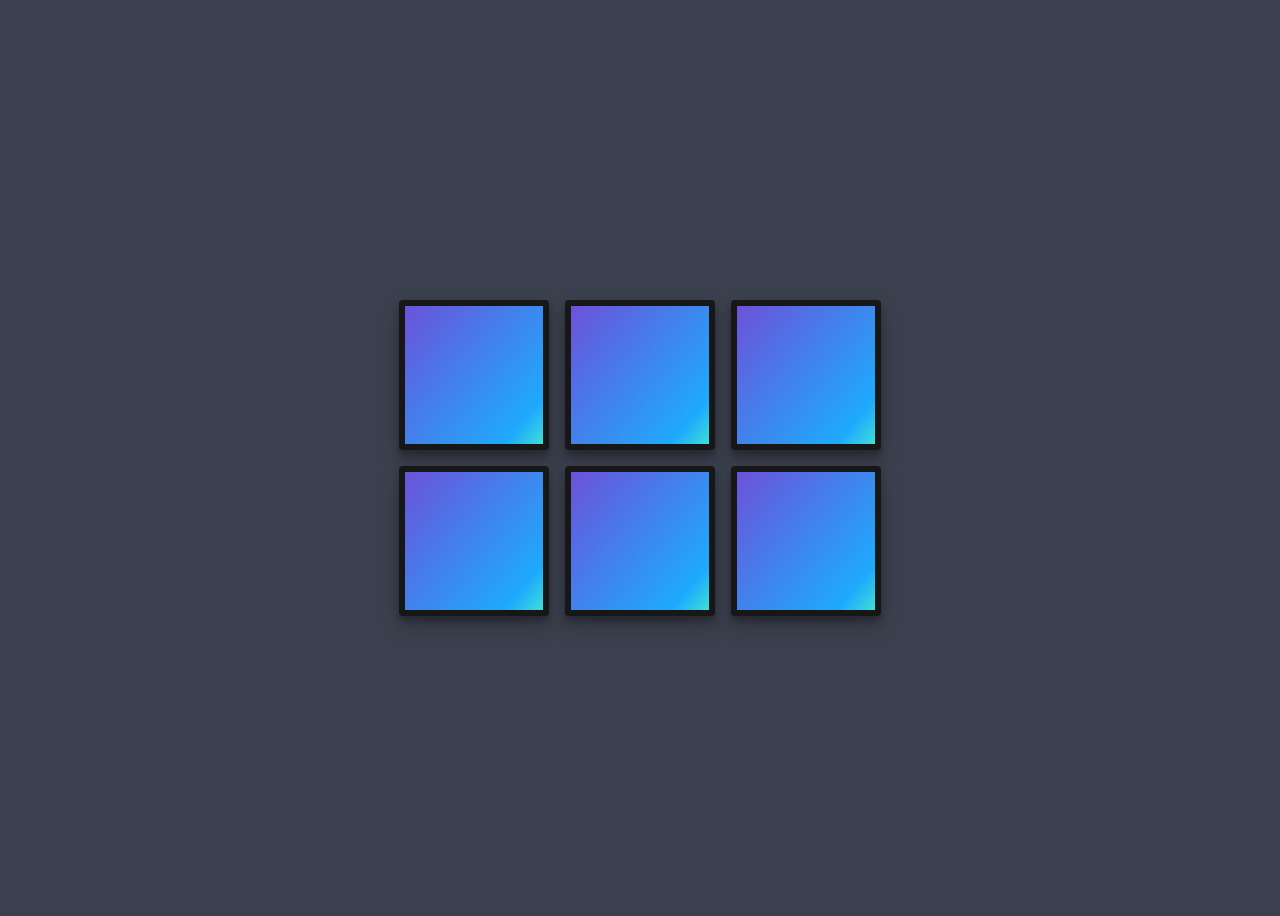
<file: index.html>
<!DOCTYPE html>
<html lang="en">
<head>
  <meta charset="UTF-8">
  <link rel="stylesheet" href="st.css">
  <meta name="viewport" content="width=device-width, initial-scale=1.0">
  <meta http-equiv="X-UA-Compatible" content="ie=edge">
  <title>Document</title>
</head>
<body>
  <div id="container">
    <div class="item item1"></div>
  <div class="item item2"></div>
  <div class="item item3"></div>
  <div class="item item4"></div>
  <div class="item item5"></div>
  <div class="item item6"></div>
  </div>
</body>
</html>
</file>
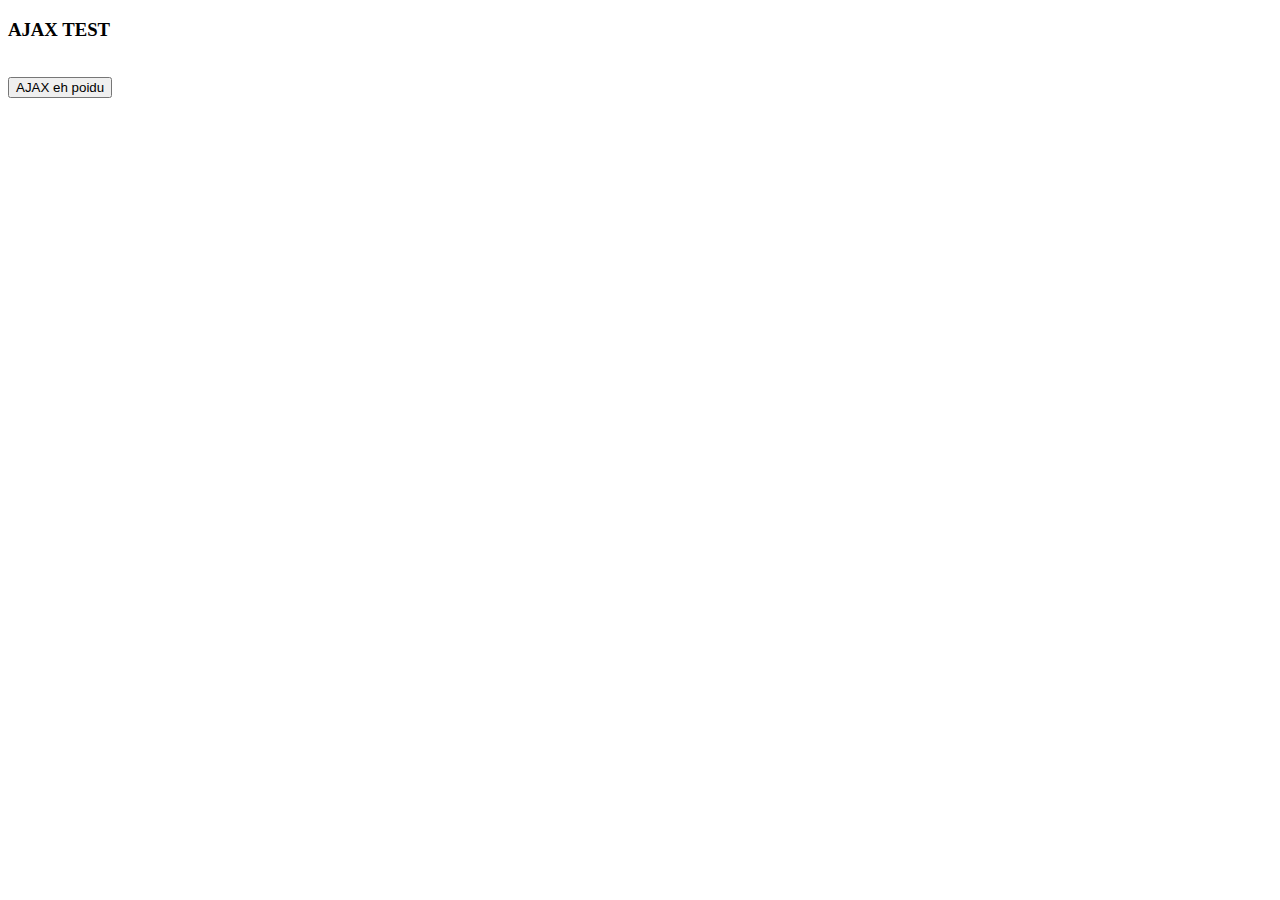
<file: ajax.html>
<!DOCTYPE html>
<html lang="en">
<head>
    <meta charset="UTF-8">
    <meta name="viewport" content="width=device-width, initial-scale=1.0">
    <meta http-equiv="X-UA-Compatible" content="ie=edge">
    <title>Ajax basics</title>
</head>
<body>
    <h3>AJAX TEST</h3>
    <br>
    <button onclick="ajaxCalls()"> AJAX eh poidu </button>
    <div id="ajaxText"></div>
</body>
<script>
function ajaxCalls(){
    var text = document.getElementById("ajaxText")
    if(window.XMLDocument){
        var xhttp = new XMLHttpRequest()
        xhttp.onreadystatechange = function(){
            
            if(xhttp.readyState == 4 && xhttp.status == 200){
                text.innerHTML = xhttp.responseText
            }
        }
        xhttp.open("GET","hello.txt",true)
        xhttp.send()
    }
    else if(window.ActiveXObject){
        var xhttp = new ActiveXObject("Microsoft.XMLHttp")
        xhttp.onreadystatechange = function(){
            
            if(xhttp.readyState == 4 && xhttp.status == 200){
                text.innerHTML = xhttp.responseText
            }
        }
        xhttp.open("GET","hello.txt",true)
        xhttp.send()

    }
}
</script>
</html>
</file>
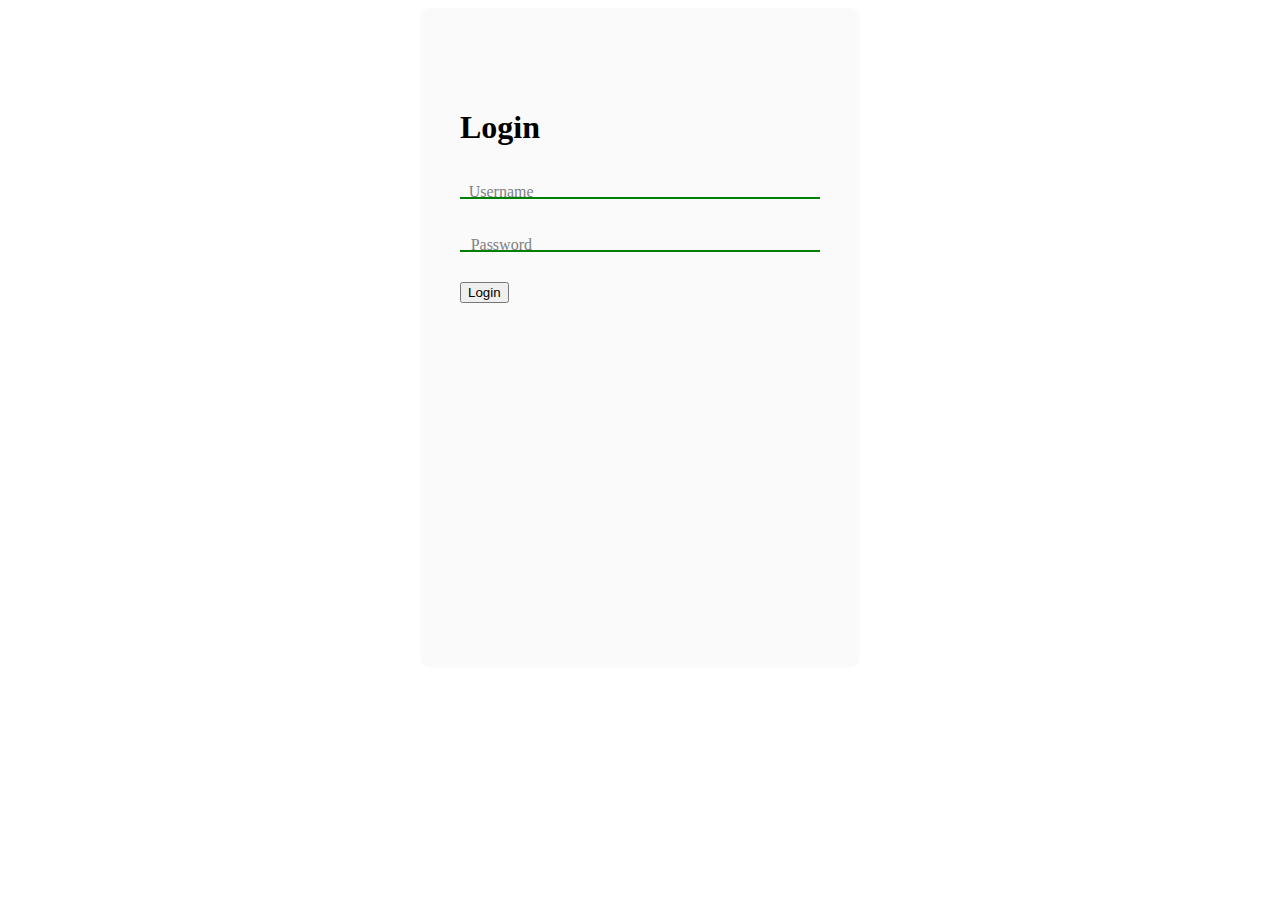
<file: form.html>
<!DOCTYPE html>
<html lang="en">
<head>
    <meta charset="UTF-8">
    <meta name="viewport" content="width=device-width, initial-scale=1.0">
    <meta http-equiv="X-UA-Compatible" content="ie=edge">
    <title>Login - user</title>
    <script src="forms.js"></script>
    <link rel="stylesheet" href="form.css">
</head>
<body>
    <form action="" id="login_form">
        <h1>
            Login
        </h1>
        <div class="inputbox">
            <input type="text" id="uname" onfocus="onfic('uname','u_span')" onblur="onbluck('uname','u_span')">
            <span somevalue="Username" id="u_span"></span>
        </div>
        <div class="inputbox">
            <input type="password" id="pswd" onfocus="onfic('pswd','p_span')" onblur="onbluck('pswd','p_span')">
            <span somevalue="Password" id="p_span"></span>
        </div>
        <input type="submit" value="Login" class="btn">
    </form>
</body>
</html>
</file>
<file: st.css>
#container {
    display: grid;
    grid-template-columns: 150px 150px 150px;
    grid-template-rows: 150px 150px;
    grid-gap: 1rem;
  }

  body {
    background-color: #3b404e;
    height: 100vh;
    display: flex;
    justify-content: center;
    align-items: center;
  }
  .item {
    background-color: #1EAAFC;
    background-image: linear-gradient(130deg, #6C52D9 0%, #1EAAFC 85%, #3EDFD7 100%);
    box-shadow: 0 10px 20px rgba(0,0,0,0.19), 0 6px 6px rgba(0,0,0,0.23);
    color: #fff;
    border-radius: 4px;
    border: 6px solid #171717;
  }
</file>
<file: form.css>
#login_form{
width: 360px;
background-color: #fafafa;
height: 500px;
padding: 80px 40px;
border-radius: 10px;
position: absolute;
left: 50%;
right: 50%;
transform: translate(-50%);
}
.inputbox{
    border-bottom: 2px solid green;
    margin: 30px 0;
    position: relative;
}
.inputbox input{
    outline: none;
    font-size: large;
    color: hotpink;
    border: none;
    width: 100%;
    background: none;
    padding: 0 5px;
}
.inputbox span::before{
    content: attr(somevalue);
    position: absolute;
    top: 32%;
    left: 45px;
    color: grey;
    transform: translate(-56%);
    z-index: -1;
    transition: .2s;
}
.inputbox span::after{
    content: "";
    position: absolute;
    width: 0%;
    height: 2px;
    background: linear-gradient(120deg,yellow,blue);
    transition: .2s;
}
.focus + span::before{
    top: -15px;
}
.focus + span::after{
    width: 100%;
}
</file>
